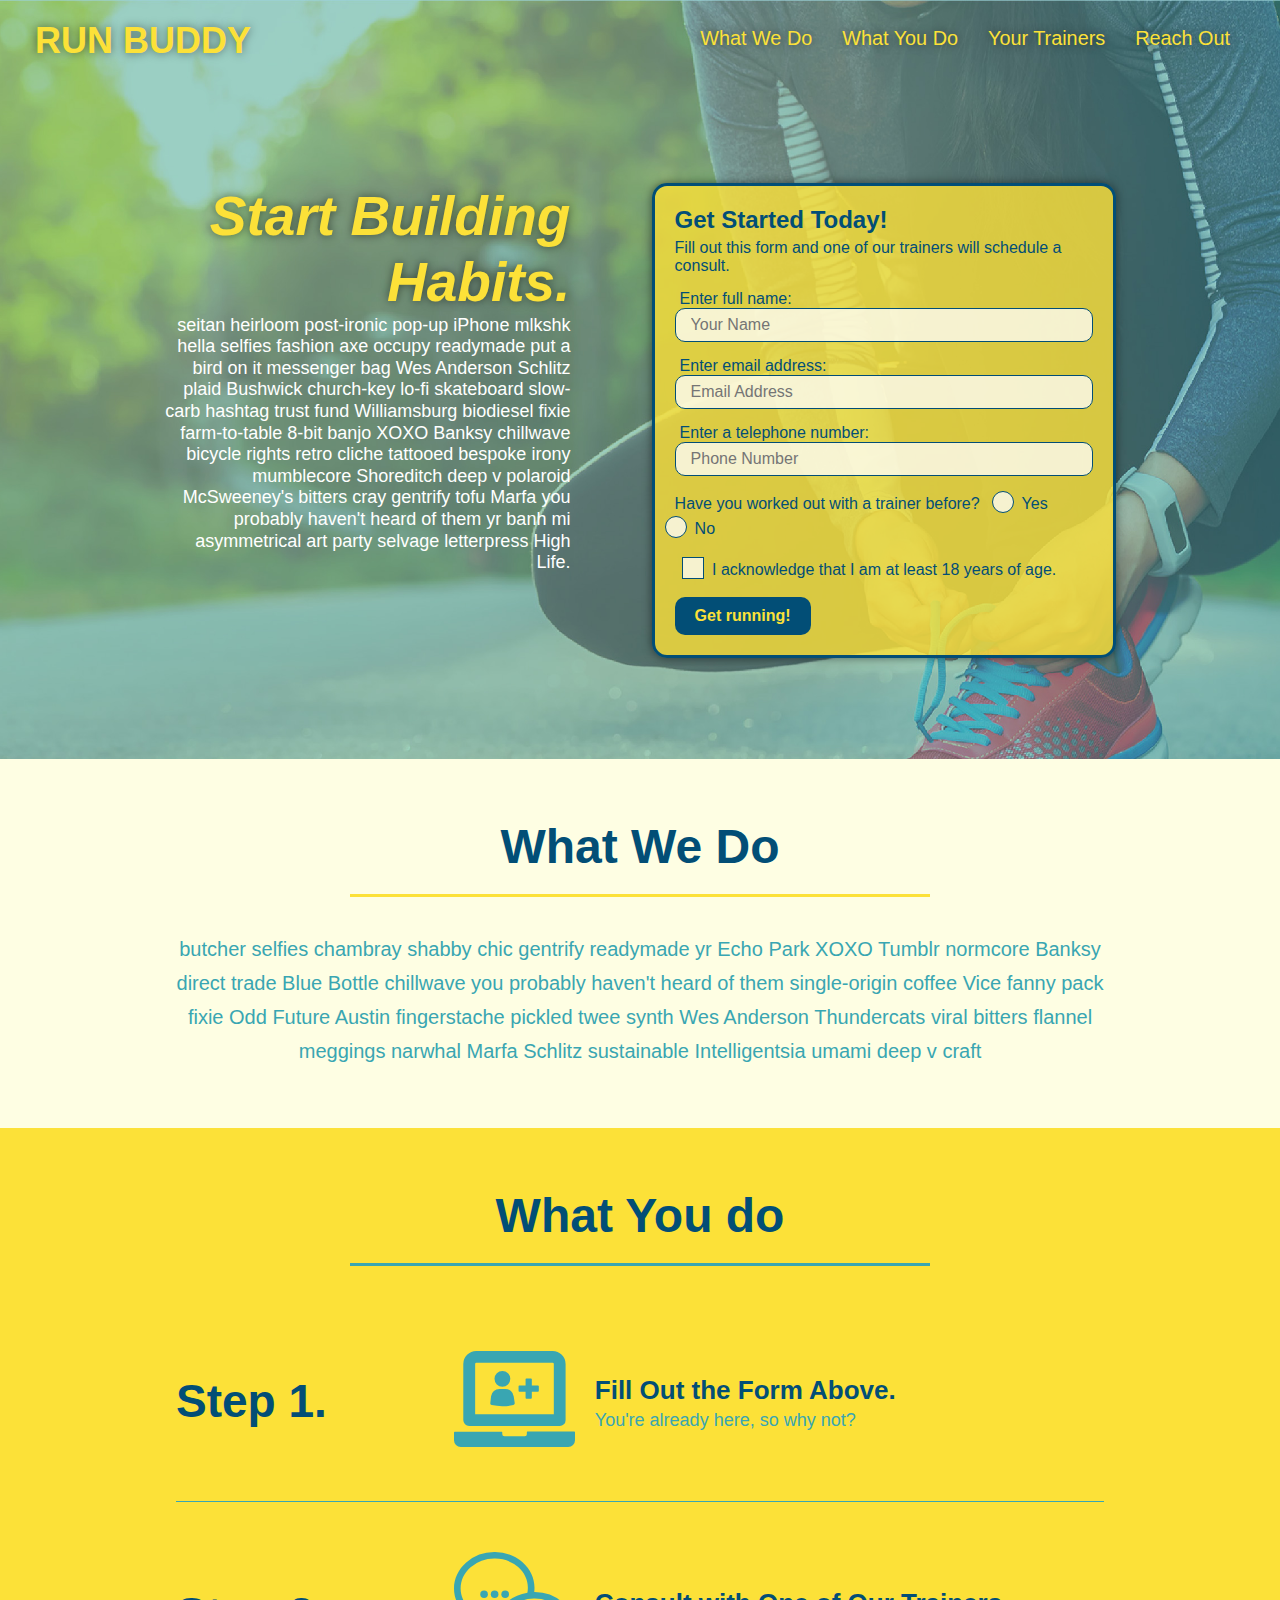
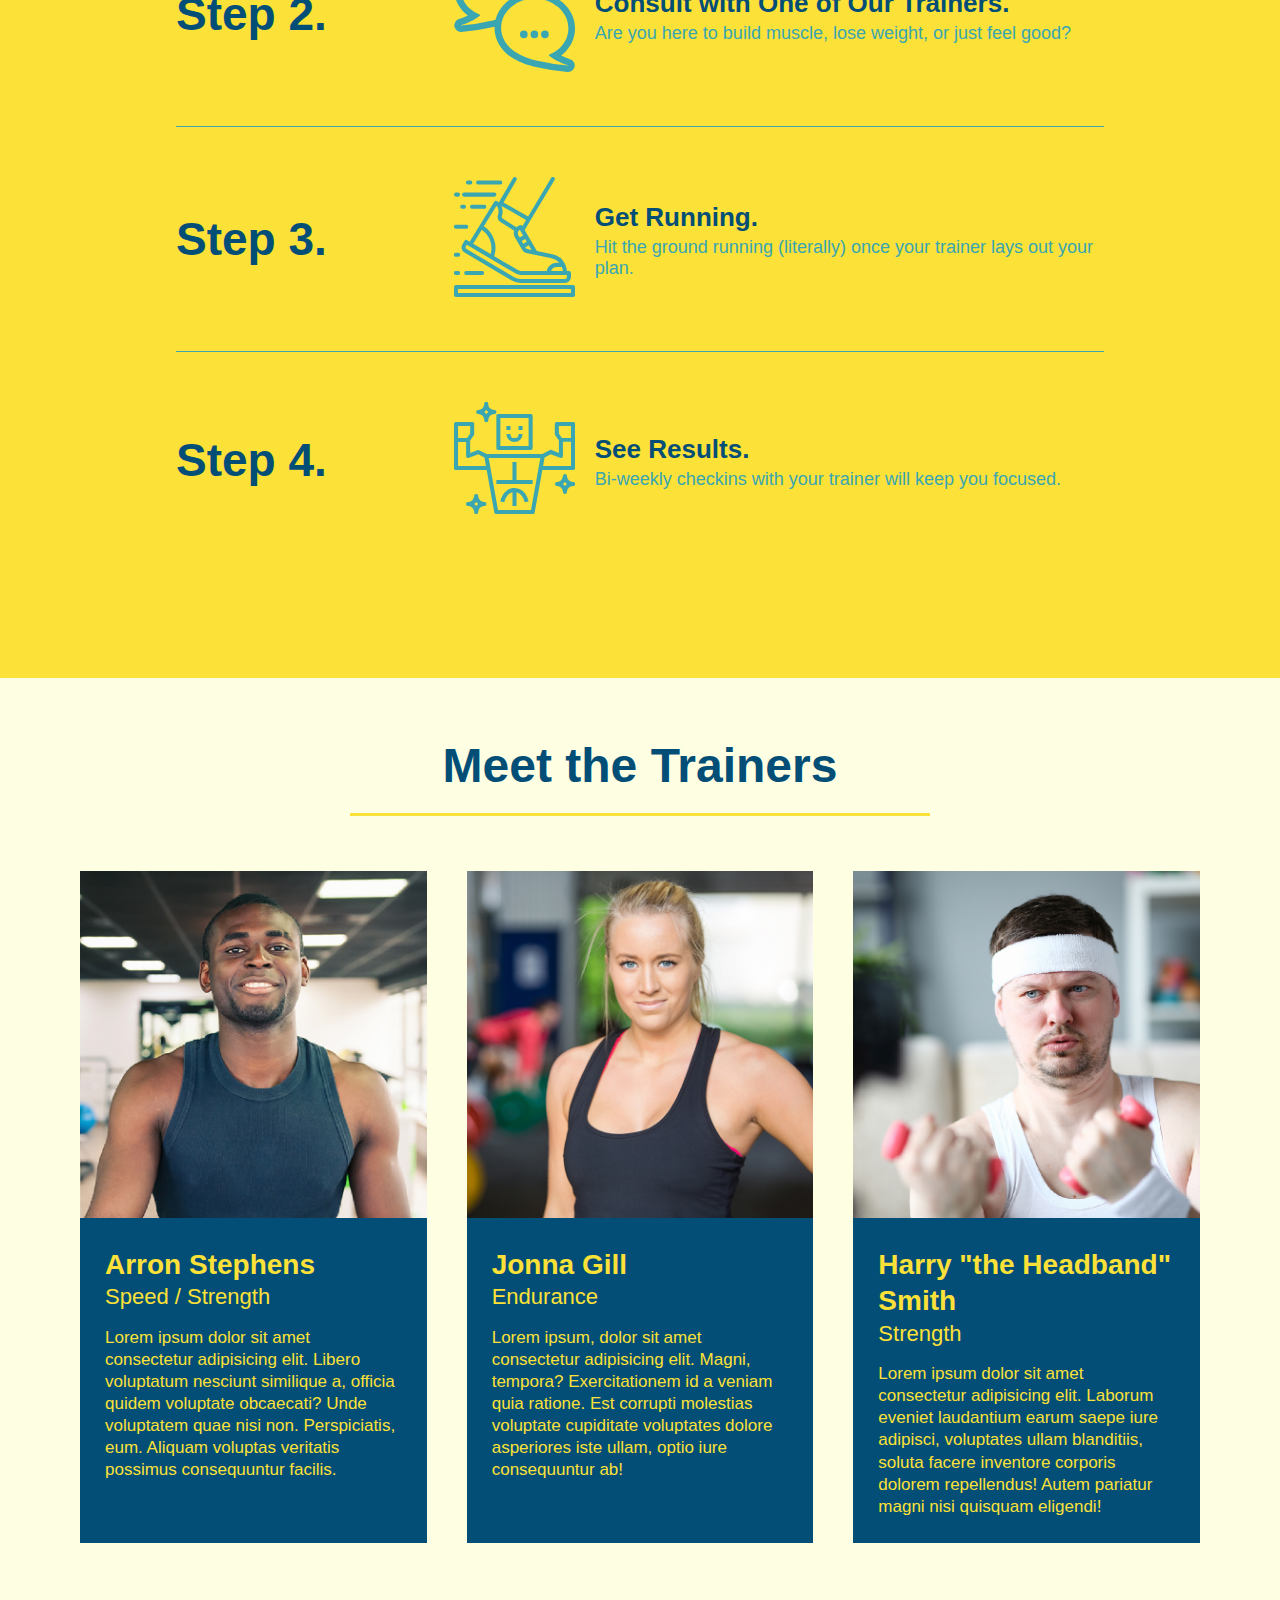
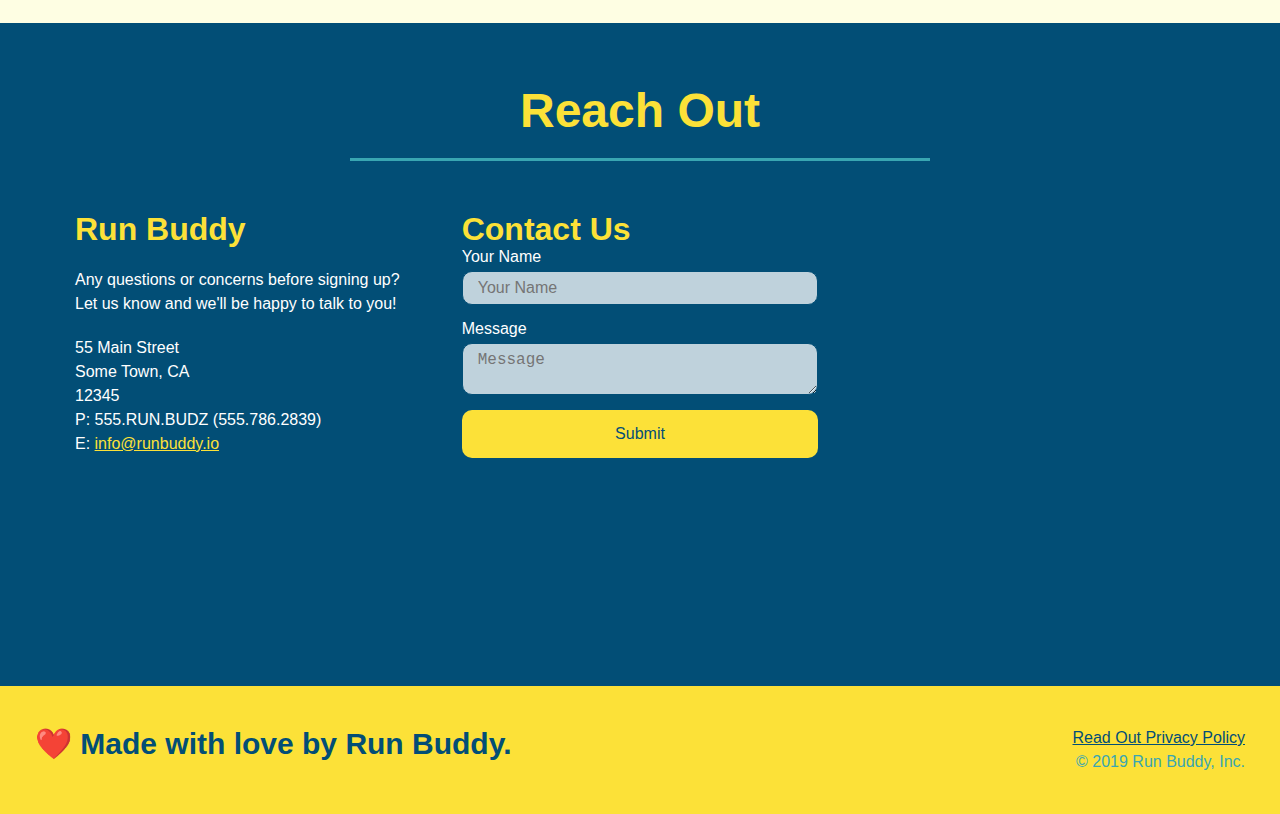
<file: index.html>
<!DOCTYPE html>
<html lang="en">
<head>
    <meta charset="UTF-8" name="viewport" content="width=device-width, initial-scale-1.0" />
    <title>Run Buddy</title>
    <!-- link this html file to local stylesheet css file -->
    <link rel="stylesheet" href="./assets/css/style.css">
</head>

<body>
    
    <!-- navigation -->
    <header>

        <h1>
            <a href="index.html">RUN BUDDY</a>
        </h1>
        <nav>
            <!-- List item element -->
            <ul>
            <!-- anchor element -->
                <li>
                    <a href="#what-we-do">What We Do</a>
                </li>
                <li>
                    <a href="#what-you-do">What You Do</a>
                </li>
                <li>
                    <a href="#your-trainers">Your Trainers</a>
                </li>
                <li>
                    <a href="#reach-out">Reach Out</a>
                </li>
            </ul>
        </nav>
    </header>
    
    <!-- hero/jumbotron -->
    <section class="hero">
        <div class="hero-cta">
            <h2>Start Building Habits.</h2>
            <p>
                seitan heirloom post-ironic pop-up iPhone mlkshk hella selfies fashion axe occupy readymade put a bird on it messenger bag Wes Anderson Schlitz plaid Bushwick church-key lo-fi skateboard slow-carb hashtag trust fund Williamsburg biodiesel fixie farm-to-table 8-bit banjo XOXO Banksy chillwave bicycle rights retro cliche tattooed bespoke irony mumblecore Shoreditch deep v polaroid McSweeney's bitters cray gentrify tofu Marfa you probably haven't heard of them yr banh mi asymmetrical art party selvage letterpress High Life.
            </p>
        </div>
        <div class="hero-form">
            <h3>Get Started Today!</h3>
            <p>Fill out this form and one of our trainers will schedule a consult.</p>
            <!-- user sign up form element -->
            <form action="">
                <label for="name">Enter full name:</label>
                <input type="text" placeholder="Your Name" name="name" id="name" class="form-input"/>
                
                <label for="email">Enter email address:</label>
                <input type="email" placeholder="Email Address" name="email" id="email" class="form-input"/>
                
                <label for="phone">Enter a telephone number:</label>
                <input type="tel" placeholder="Phone Number" name="phone" id="phone" class="form-input"/>
                <p>
                    Have you worked out with a trainer before?
                    <span class="radio-wrapper">
                        <input type="radio" name="trainer-confirm" id="trainer-yes"/>
                        <label for="trainer-yes">Yes</label>
                    </span>
                    <span class="radio-wrapper">
                        <input type="radio" name="trainer-confirm" id="trainer-no"/>
                        <label for="trainer-no">No</label>
                    </span>
                </p>
                <p>
                    <span class="checkbox-wrapper">
                        <input type="checkbox" name="age-confirm" id="checkbox"/>
                        <label for="checkbox">I acknowledge that I am at least 18 years of age.</label>
                    </span>
                </p>
                <button type="submit">
                    Get running!
                </button>
            </form>
        </div>
    </section>

    <!-- "what we do" section-->
    <section id="what-we-do" class="intro">
        <div class="flex-row">
            <h2 class="section-title primary-border">What We Do</h2>
        </div>
        <div class="flex-row">
            <p>
                butcher selfies chambray shabby chic gentrify readymade yr Echo Park XOXO Tumblr normcore Banksy direct trade Blue Bottle chillwave you probably haven't heard of them single-origin coffee Vice fanny pack fixie Odd Future Austin fingerstache pickled twee synth Wes Anderson Thundercats viral bitters flannel meggings narwhal Marfa Schlitz sustainable Intelligentsia umami deep v craft
            </p>
        </div>
    </section>

    <!-- "what you do" section-->
    <section id="what-you-do" class="steps">
        <div class="flex-row">
            <h2 class="section-title secondary-border">What You do</h2>
        </div>

        <div class="step">
            <h3>Step 1.</h3>
            <div class="step-info">
                <div class="step-img">
                    <img src="./assets/images/step-1.svg" alt="">
                </div>
                <div class="step-text">
                    <h4>Fill Out the Form Above.</h4>
                    <p>You're already here, so why not?</p>
                </div>
            </div> 
        </div>
        <div class="step">
            <h3>Step 2.</h3>
            <div class="step-info">
                <div class="step-img">
                    <img src="./assets/images/step-2.svg" alt="">
                </div>
                <div class="step-text">
                    <h4>Consult with One of Our Trainers.</h4>
                    <p>Are you here to build muscle, lose weight, or just feel good?</p>
                </div>
            </div> 
        </div>
        <div class="step">
            <h3>Step 3.</h3>
            <div class="step-info">
                <div class="step-img">
                    <img src="./assets/images/step-3.svg" alt="">
                </div>
                <div class="step-text">
                    <h4>Get Running.</h4>
                    <p>Hit the ground running (literally) once your trainer lays out your plan.</p>
                </div>
            </div> 
        </div>
        <div class="step">
            <h3>Step 4.</h3>
            <div class="step-info">
                <div class="step-img">
                    <img src="./assets/images/step-4.svg" alt="">
                </div>
                <div class="step-text">
                    <h4>See Results.</h4>
                    <p>Bi-weekly checkins with your trainer will keep you focused.</p>
                </div>
            </div> 
        </div>
    </section>

    <!-- "meet the trainers" section-->
    <section id="your-trainers">
        <div class="flex-row">
            <h2 class="section-title primary-border">Meet the Trainers</h2>
        </div>
        <div class="trainers">
                <!-- trainer 1 bio -->
            <article class="trainer">
                <img src="./assets/images/trainer-1.jpg" alt="Arron Stephens in his workout clothes, ready to pump iron.">
                <div class="trainer-bio">
                    <h3 class="trainer-name">Arron Stephens</h3>
                    <h4 class="trainer-role">Speed / Strength</h4>
                    <p>
                        Lorem ipsum dolor sit amet consectetur adipisicing elit. Libero voluptatum nesciunt similique a, officia quidem voluptate obcaecati? 
                        Unde voluptatem quae nisi non. Perspiciatis, eum. Aliquam voluptas veritatis possimus consequuntur facilis.
                    </p>
                </div>
            </article>
            <!-- trainer 2 bio -->
            <article class="trainer">
                <img src="./assets/images/trainer-2.jpg" alt="Joanna Gill cooling off after a workout">
                <div class="trainer-bio">
                    <h3 class="trainer-name">Jonna Gill</h3>
                    <h4 class="trainer-role">Endurance</h4>
                    <p>
                        Lorem ipsum, dolor sit amet consectetur adipisicing elit. Magni, tempora? Exercitationem id a veniam quia ratione. Est corrupti 
                        molestias voluptate cupiditate voluptates dolore asperiores iste ullam, optio iure consequuntur ab!
                    </p>
                </div>
            </article>
            <!-- trainer 3 bio -->
            <article class="trainer">
                <img src="./assets/images/trainer-3.jpg" alt="Harry Smith wearing a headband and lifting comically small pink weights">
                <div class="trainer-bio">
                    <h3 class="trainer-name">Harry "the Headband" Smith</h3>
                    <h4 class="trainer-role">Strength</h4>
                    <p>
                        Lorem ipsum dolor sit amet consectetur adipisicing elit. Laborum eveniet laudantium earum saepe iure adipisci, voluptates ullam 
                        blanditiis, soluta facere inventore corporis dolorem repellendus! Autem pariatur magni nisi quisquam eligendi!
                    </p>
                </div>
            </article>
        </div>
    </section>

    <!-- "reach out" section-->
    <section id="reach-out" class="contact">
        <div class="flex-row">
            <h2 class="section-title secondary-border">Reach Out</h2>
        </div>
        <div class="contact-info">
                 
            <div>
                <h3>Run Buddy</h3>
                <p>
                    Any questions or concerns before signing up?
                    <br/>
                    Let us know and we'll be happy to talk to you!
                </p>
                <address>
                    55 Main Street <br/>
                    Some Town, CA <br/>
                    12345 <br/>
                    P: 555.RUN.BUDZ (555.786.2839) <br/>
                    E: <a href="mailto:info@runbuddy.io">info@runbuddy.io</a>
                </address>
            </div>

            <div class="contact-form">
                <h3>Contact Us</h3>
                <form>
                    <label for="contact-name">Your Name</label>
                    <input type="text" id="contact-name" placeholder="Your Name"/>

                    <label for="contact-message">Message</label>
                    <textarea id="contact-message" placeholder="Message"></textarea>

                    <button type="submit">Submit</button>
                </form>
            </div>

            <iframe src="https://www.google.com/maps/embed?pb=!1m18!1m12!1m3!1d25220.14310409221!2d-122.28323285228322!3d37.80133681645697!2m3!1f0!2f0!3f0!3m2!1i1024!2i768!4f13.1!3m3!1m2!1s0x808f80b6e98f962f%3A0x3037da6ce3640309!2sCafe%20Gabriela!5e0!3m2!1sen!2sus!4v1640044348764!5m2!1sen!2sus" 
            width="400" 
            height="400" 
            style="border:0;" 
            allowfullscreen="" 
            loading="lazy">
            </iframe>
        
        </div>
    </section>  
    
    <!-- footer -->
    <footer>
        <h2>❤️ Made with love by Run Buddy.</h2>
        <div>
            <a href="./privacy-policy.html">Read Out Privacy Policy</a><br/>
            &copy; 2019 Run Buddy, Inc.
        </div>
    </footer>

</body>
</html>
</file>
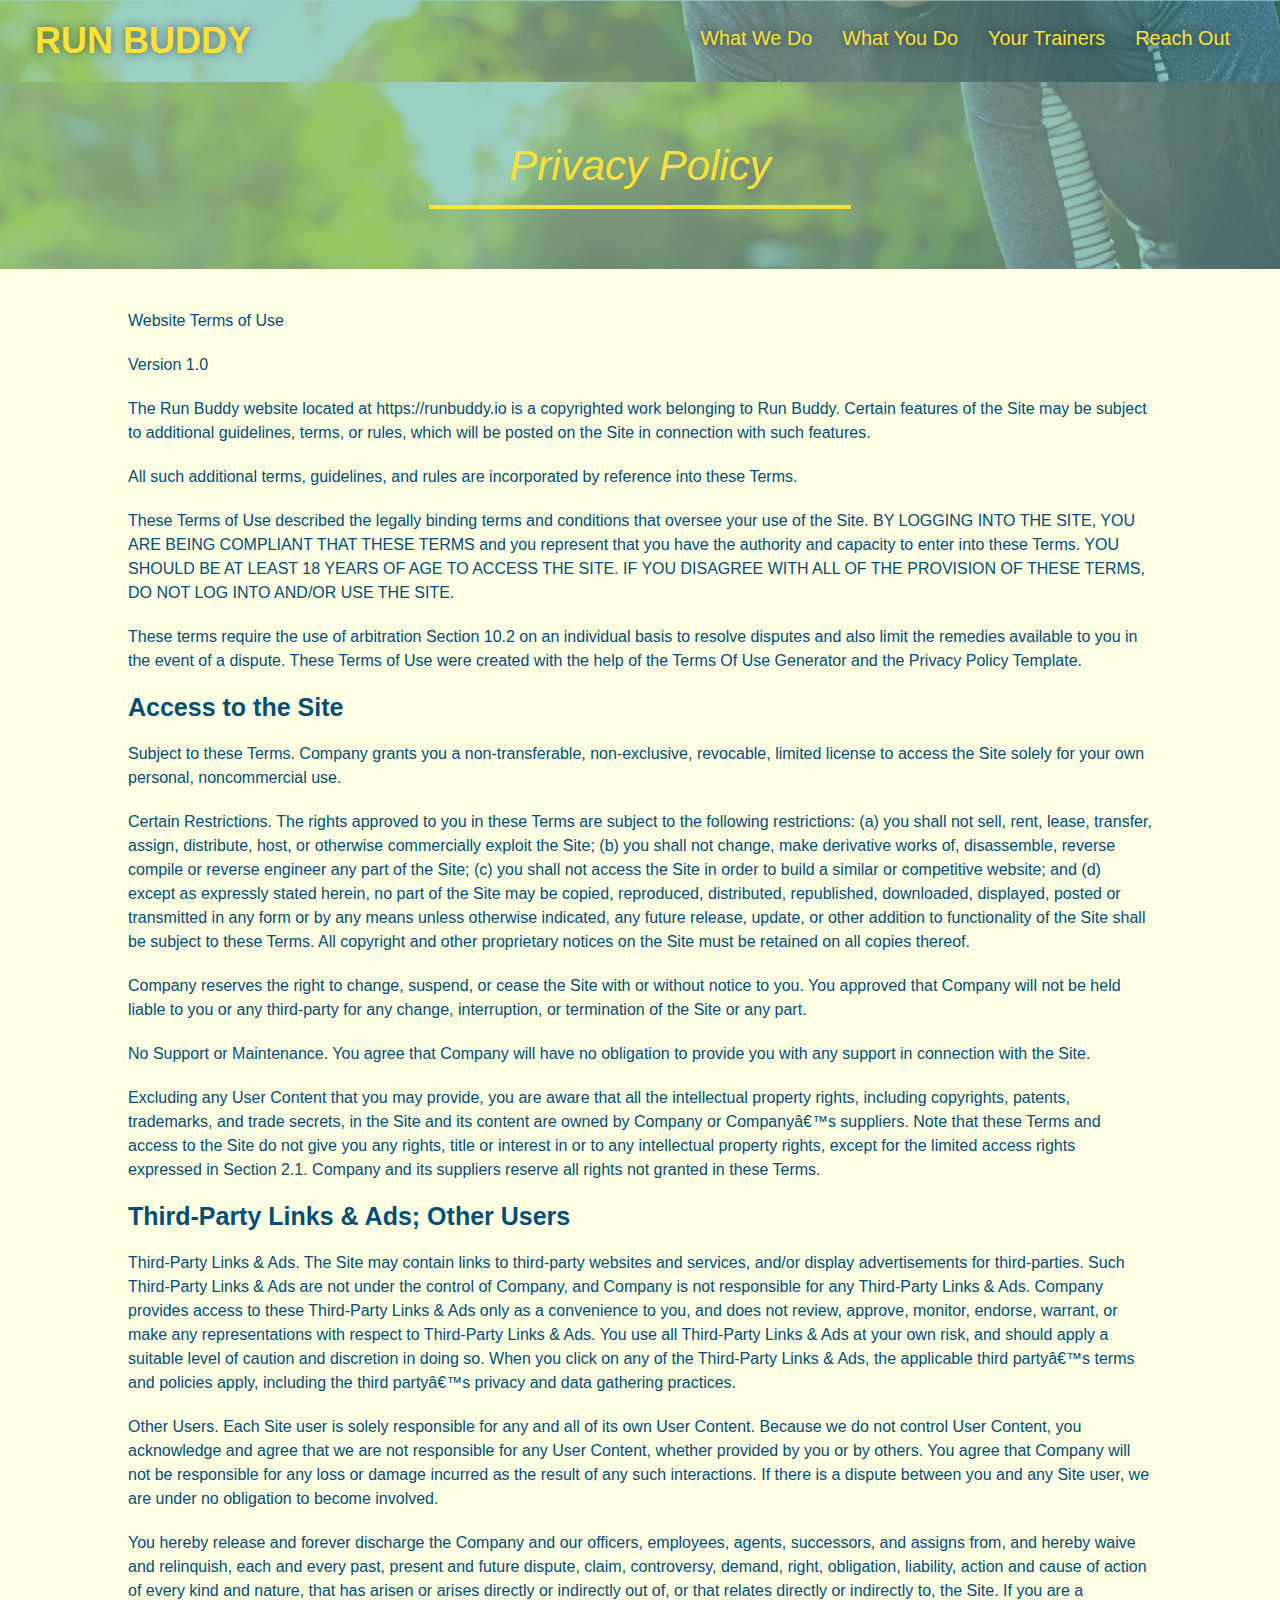
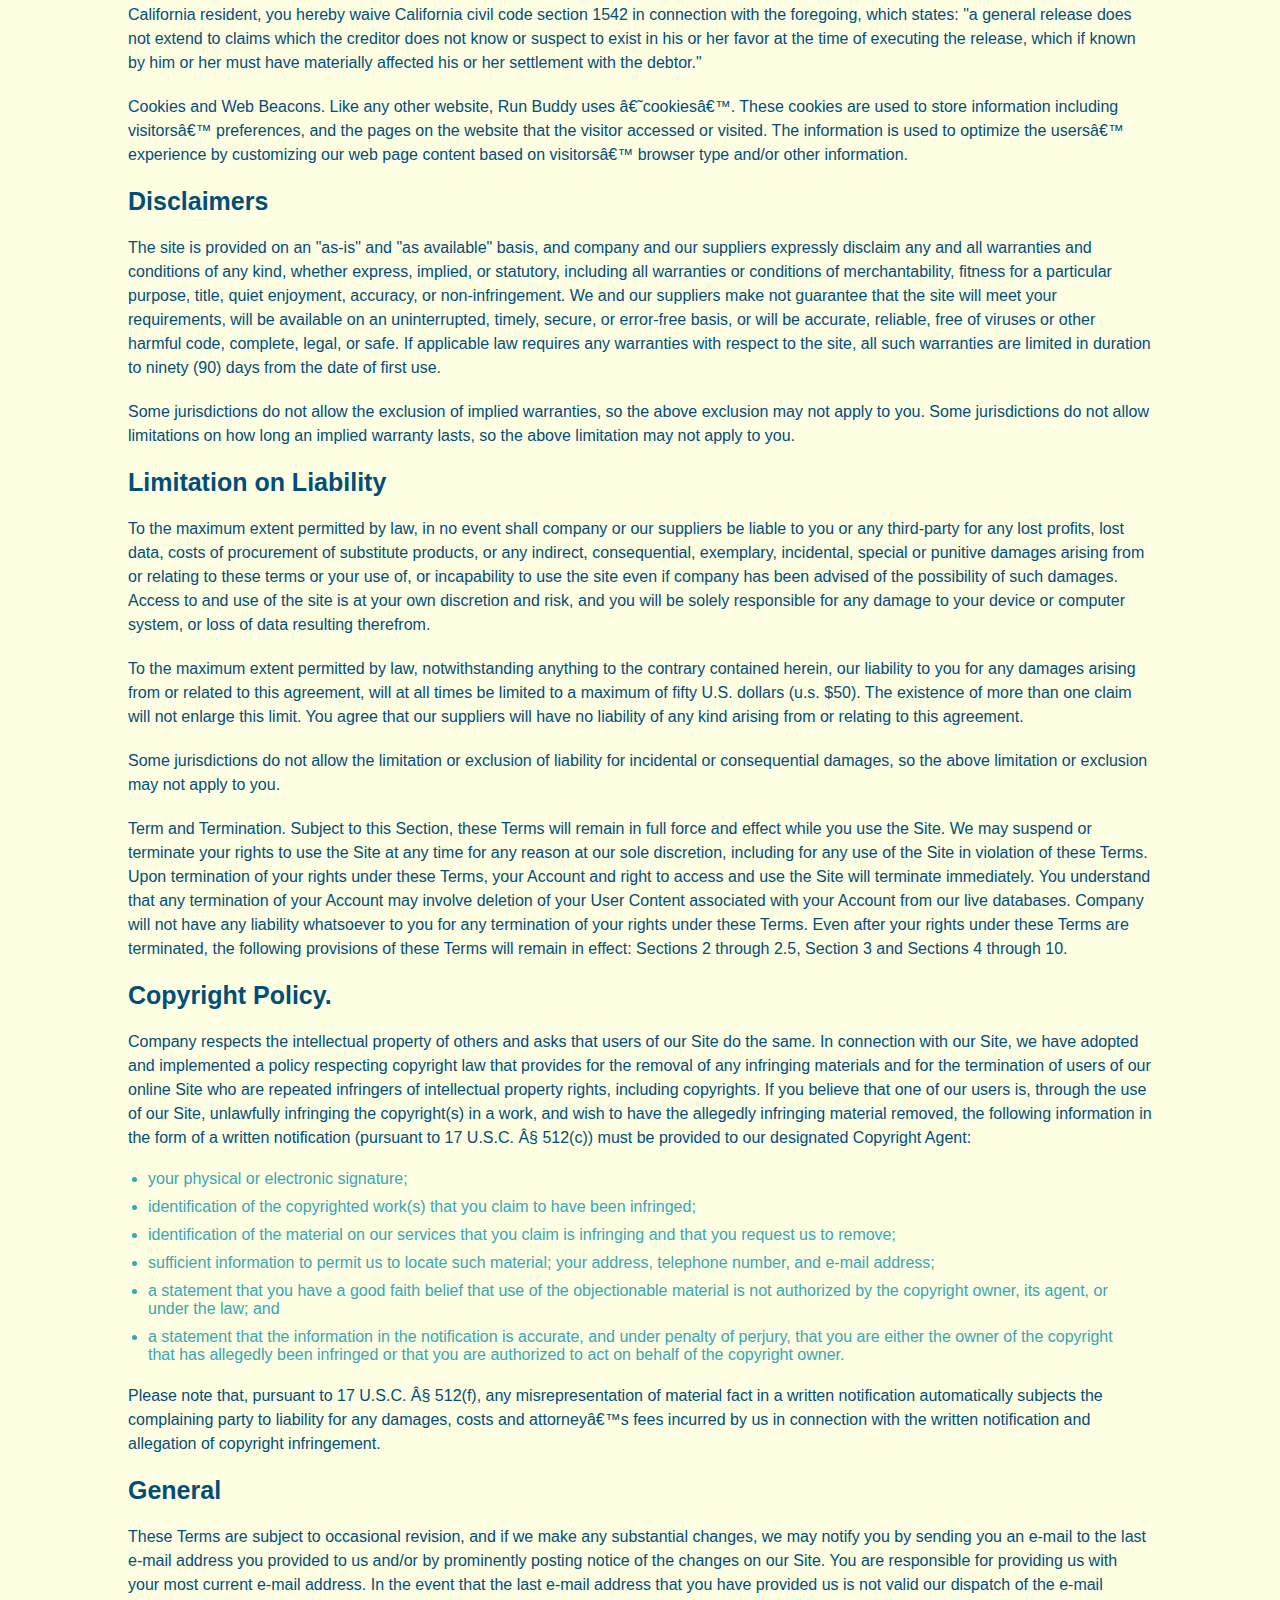
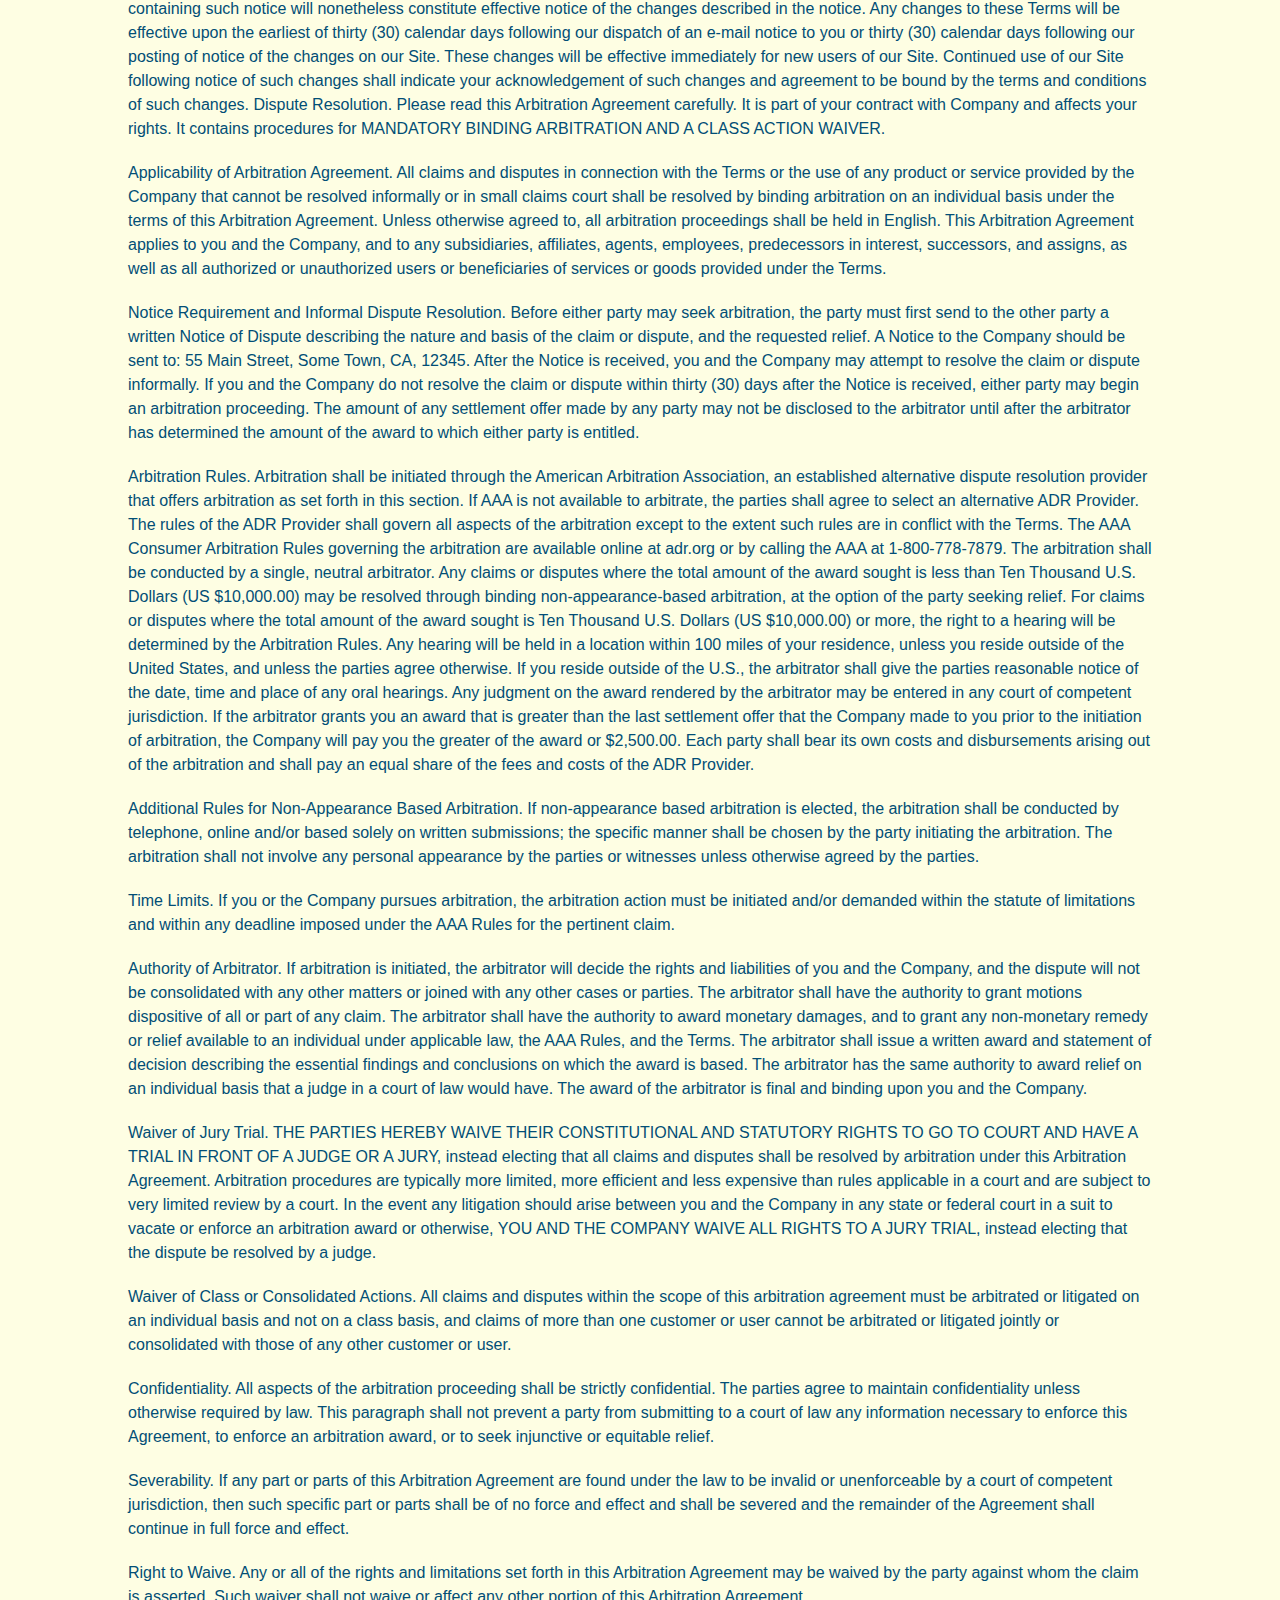
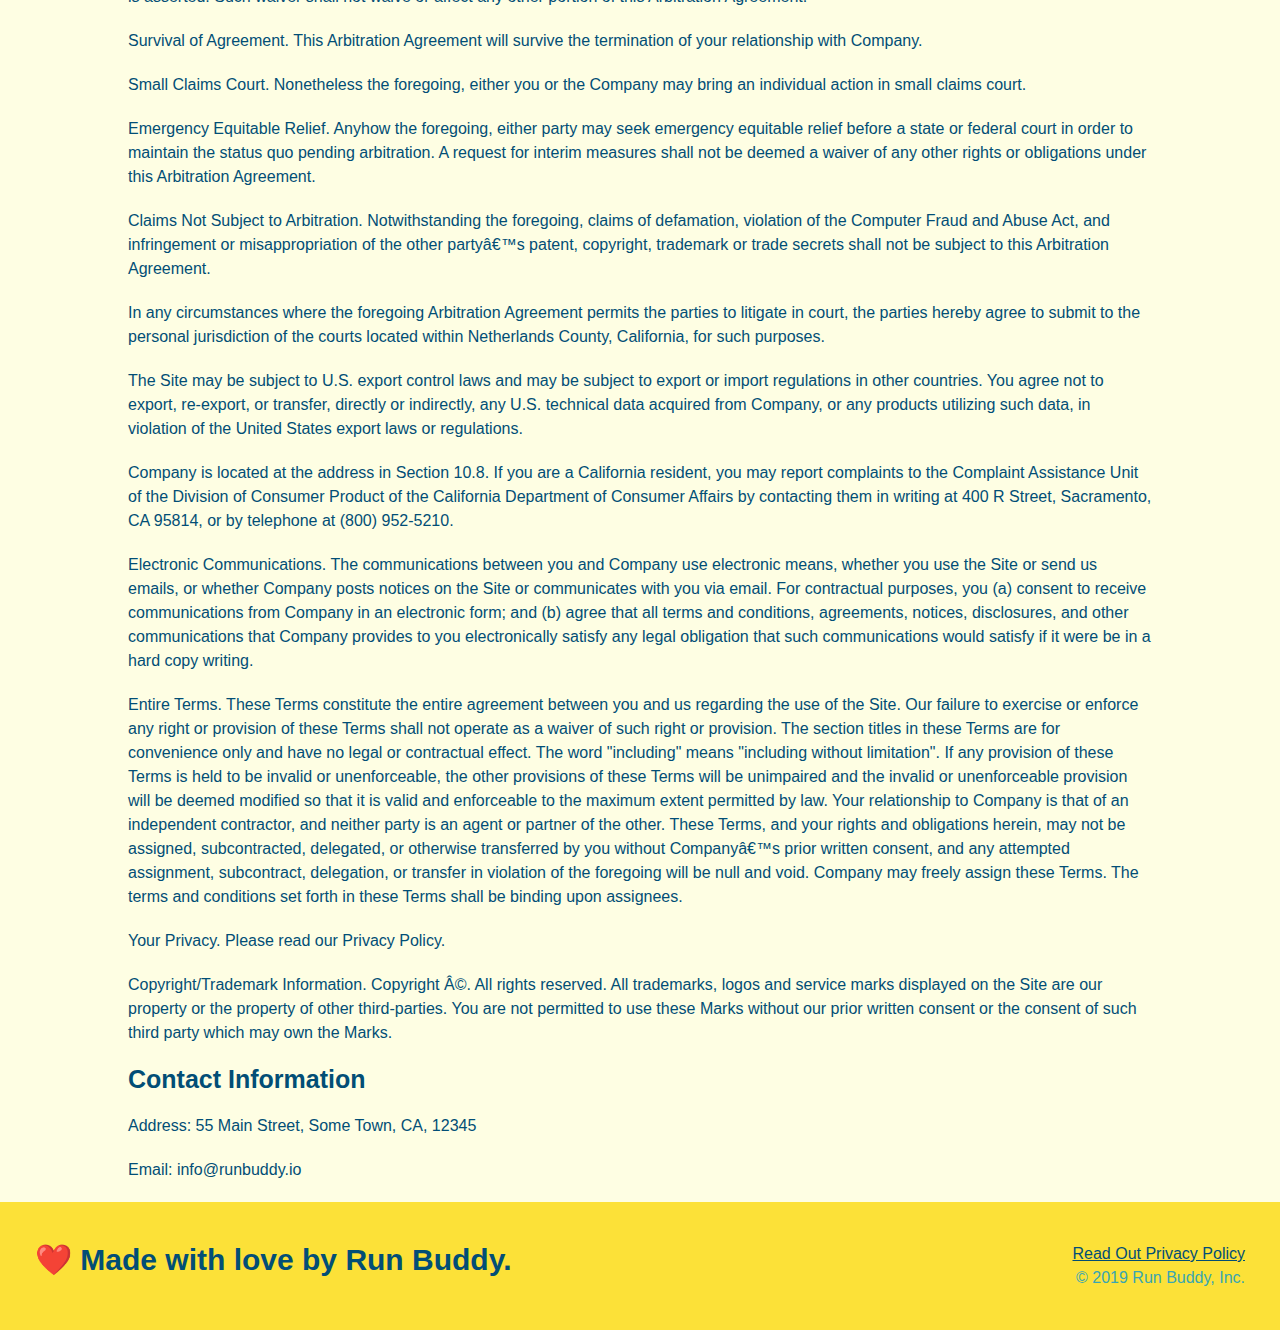
<file: privacy-policy.html>
<!DOCTYPE html>
<html lang="en">
<head>
    <meta charset="UTF-8"/>
    <title>Privacy Policy - Run Buddy</title>
    <!-- link this html file to local stylesheet css file -->
    <link rel="stylesheet" href="./assets/css/style.css">
    <link rel="stylesheet" href="./assets/css/secondary-styles.css">
</head>
<body>
            <!-- navigation -->
    <header>
        <h1>
            <a href="index.html">RUN BUDDY</a>
        </h1>
        <nav>
            <!-- List item element -->
            <ul>
            <!-- anchor element -->
                <li>
                    <a href="./index.html#what-we-do">What We Do</a>
                </li>
                <li>
                    <a href="./index.html#what-you-do">What You Do</a>
                </li>
                <li>
                    <a href="./index.html#your-trainers">Your Trainers</a>
                </li>
                <li>
                    <a href="./index.html#reach-out">Reach Out</a>
                </li>
            </ul>
        </nav>
    </header>

    <section class="hero">
        <h2 class="page-title">
            Privacy Policy
        </h2>
    </section>

    <article class="secondary-content">
        <p>
        Website Terms of Use
        </p>

        <p>
        Version 1.0
        </p>

        <p>
        The Run Buddy website located at https://runbuddy.io is a copyrighted work belonging to Run Buddy. Certain
        features of the Site may be subject to additional guidelines, terms, or rules, which will be posted on the Site
        in connection with such features.
        </p>

        <p>
        All such additional terms, guidelines, and rules are incorporated by reference into these Terms.
        </p>

        <p>
        These Terms of Use described the legally binding terms and conditions that oversee your use of the Site. BY
        LOGGING INTO THE SITE, YOU ARE BEING COMPLIANT THAT THESE TERMS and you represent that you have the authority
        and capacity to enter into these Terms. YOU SHOULD BE AT LEAST 18 YEARS OF AGE TO ACCESS THE SITE. IF YOU
        DISAGREE WITH ALL OF THE PROVISION OF THESE TERMS, DO NOT LOG INTO AND/OR USE THE SITE.
        </p>

        <p>
        These terms require the use of arbitration Section 10.2 on an individual basis to resolve disputes and also
        limit the remedies available to you in the event of a dispute. These Terms of Use were created with the help of
        the Terms Of Use Generator and the Privacy Policy Template.
        </p>

        <h3>
        Access to the Site
        </h3>

        <p>
        Subject to these Terms. Company grants you a non-transferable, non-exclusive, revocable, limited license to
        access the Site solely for your own personal, noncommercial use.
        </p>

        <p>
        Certain Restrictions. The rights approved to you in these Terms are subject to the following restrictions: (a)
        you shall not sell, rent, lease, transfer, assign, distribute, host, or otherwise commercially exploit the Site;
        (b) you shall not change, make derivative works of, disassemble, reverse compile or reverse engineer any part of
        the Site; (c) you shall not access the Site in order to build a similar or competitive website; and (d) except
        as expressly stated herein, no part of the Site may be copied, reproduced, distributed, republished, downloaded,
        displayed, posted or transmitted in any form or by any means unless otherwise indicated, any future release,
        update, or other addition to functionality of the Site shall be subject to these Terms. All copyright and other
        proprietary notices on the Site must be retained on all copies thereof.
        </p>

        <p>
        Company reserves the right to change, suspend, or cease the Site with or without notice to you. You approved
        that Company will not be held liable to you or any third-party for any change, interruption, or termination of
        the Site or any part.
        </p>

        <p>
        No Support or Maintenance. You agree that Company will have no obligation to provide you with any support in
        connection with the Site.
        </p>

        <p>
        Excluding any User Content that you may provide, you are aware that all the intellectual property rights,
        including copyrights, patents, trademarks, and trade secrets, in the Site and its content are owned by Company
        or Companyâ€™s suppliers. Note that these Terms and access to the Site do not give you any rights, title or
        interest in or to any intellectual property rights, except for the limited access rights expressed in Section
        2.1. Company and its suppliers reserve all rights not granted in these Terms.
        </p>

        <h3>
        Third-Party Links & Ads; Other Users
        </h3>

        <p>
        Third-Party Links & Ads. The Site may contain links to third-party websites and services, and/or display
        advertisements for third-parties. Such Third-Party Links & Ads are not under the control of Company, and Company
        is not responsible for any Third-Party Links & Ads. Company provides access to these Third-Party Links & Ads
        only as a convenience to you, and does not review, approve, monitor, endorse, warrant, or make any
        representations with respect to Third-Party Links & Ads. You use all Third-Party Links & Ads at your own risk,
        and should apply a suitable level of caution and discretion in doing so. When you click on any of the
        Third-Party Links & Ads, the applicable third partyâ€™s terms and policies apply, including the third partyâ€™s
        privacy and data gathering practices.
        </p>

        <p>
        Other Users. Each Site user is solely responsible for any and all of its own User Content. Because we do not
        control User Content, you acknowledge and agree that we are not responsible for any User Content, whether
        provided by you or by others. You agree that Company will not be responsible for any loss or damage incurred as
        the result of any such interactions. If there is a dispute between you and any Site user, we are under no
        obligation to become involved.
        </p>

        <p>
        You hereby release and forever discharge the Company and our officers, employees, agents, successors, and
        assigns from, and hereby waive and relinquish, each and every past, present and future dispute, claim,
        controversy, demand, right, obligation, liability, action and cause of action of every kind and nature, that has
        arisen or arises directly or indirectly out of, or that relates directly or indirectly to, the Site. If you are
        a California resident, you hereby waive California civil code section 1542 in connection with the foregoing,
        which states: "a general release does not extend to claims which the creditor does not know or suspect to exist
        in his or her favor at the time of executing the release, which if known by him or her must have materially
        affected his or her settlement with the debtor."
        </p>

        <p>
        Cookies and Web Beacons. Like any other website, Run Buddy uses â€˜cookiesâ€™. These cookies are used to store
        information including visitorsâ€™ preferences, and the pages on the website that the visitor accessed or visited.
        The information is used to optimize the usersâ€™ experience by customizing our web page content based on visitorsâ€™
        browser type and/or other information.
        </p>

        <h3>
        Disclaimers
        </h3>

        <p>
        The site is provided on an "as-is" and "as available" basis, and company and our suppliers expressly disclaim
        any and all warranties and conditions of any kind, whether express, implied, or statutory, including all
        warranties or conditions of merchantability, fitness for a particular purpose, title, quiet enjoyment, accuracy,
        or non-infringement. We and our suppliers make not guarantee that the site will meet your requirements, will be
        available on an uninterrupted, timely, secure, or error-free basis, or will be accurate, reliable, free of
        viruses or other harmful code, complete, legal, or safe. If applicable law requires any warranties with respect
        to the site, all such warranties are limited in duration to ninety (90) days from the date of first use.
        </p>

        <p>
        Some jurisdictions do not allow the exclusion of implied warranties, so the above exclusion may not apply to
        you. Some jurisdictions do not allow limitations on how long an implied warranty lasts, so the above limitation
        may not apply to you.
        </p>

        <h3>
        Limitation on Liability
        </h3>

        <p>
        To the maximum extent permitted by law, in no event shall company or our suppliers be liable to you or any
        third-party for any lost profits, lost data, costs of procurement of substitute products, or any indirect,
        consequential, exemplary, incidental, special or punitive damages arising from or relating to these terms or
        your use of, or incapability to use the site even if company has been advised of the possibility of such
        damages. Access to and use of the site is at your own discretion and risk, and you will be solely responsible
        for any damage to your device or computer system, or loss of data resulting therefrom.
        </p>

        <p>
        To the maximum extent permitted by law, notwithstanding anything to the contrary contained herein, our liability
        to you for any damages arising from or related to this agreement, will at all times be limited to a maximum of
        fifty U.S. dollars (u.s. $50). The existence of more than one claim will not enlarge this limit. You agree that
        our suppliers will have no liability of any kind arising from or relating to this agreement.
        </p>

        <p>
        Some jurisdictions do not allow the limitation or exclusion of liability for incidental or consequential
        damages, so the above limitation or exclusion may not apply to you.
        </p>

        <p>
        Term and Termination. Subject to this Section, these Terms will remain in full force and effect while you use
        the Site. We may suspend or terminate your rights to use the Site at any time for any reason at our sole
        discretion, including for any use of the Site in violation of these Terms. Upon termination of your rights under
        these Terms, your Account and right to access and use the Site will terminate immediately. You understand that
        any termination of your Account may involve deletion of your User Content associated with your Account from our
        live databases. Company will not have any liability whatsoever to you for any termination of your rights under
        these Terms. Even after your rights under these Terms are terminated, the following provisions of these Terms
        will remain in effect: Sections 2 through 2.5, Section 3 and Sections 4 through 10.
        </p>

        <h3>
        Copyright Policy.
        </h3>

        <p>
        Company respects the intellectual property of others and asks that users of our Site do the same. In connection
        with our Site, we have adopted and implemented a policy respecting copyright law that provides for the removal
        of any infringing materials and for the termination of users of our online Site who are repeated infringers of
        intellectual property rights, including copyrights. If you believe that one of our users is, through the use of
        our Site, unlawfully infringing the copyright(s) in a work, and wish to have the allegedly infringing material
        removed, the following information in the form of a written notification (pursuant to 17 U.S.C. Â§ 512(c)) must
        be provided to our designated Copyright Agent:
        </p>

        <ul>
        <li>
            your physical or electronic signature;
        </li>
        <li>
            identification of the copyrighted work(s) that you claim to have been infringed;
        </li>
        <li>
            identification of the material on our services that you claim is infringing and that you request us to remove;
        </li>
        <li>
            sufficient information to permit us to locate such material; your address, telephone number, and e-mail
            address;
        </li>
        <li>
            a statement that you have a good faith belief that use of the objectionable material is not authorized by the
            copyright owner, its agent, or under the law; and
        </li>
        <li>
            a statement that the information in the notification is accurate, and under penalty of perjury, that you are
            either the owner of the copyright that has allegedly been infringed or that you are authorized to act on
            behalf of the copyright owner.
        </li>
        </ul>

        <p>
        Please note that, pursuant to 17 U.S.C. Â§ 512(f), any misrepresentation of material fact in a written
        notification automatically subjects the complaining party to liability for any damages, costs and attorneyâ€™s
        fees incurred by us in connection with the written notification and allegation of copyright infringement.
        </p>

        <h3>
        General
        </h3>

        <p>
        These Terms are subject to occasional revision, and if we make any substantial changes, we may notify you by
        sending you an e-mail to the last e-mail address you provided to us and/or by prominently posting notice of the
        changes on our Site. You are responsible for providing us with your most current e-mail address. In the event
        that the last e-mail address that you have provided us is not valid our dispatch of the e-mail containing such
        notice will nonetheless constitute effective notice of the changes described in the notice. Any changes to these
        Terms will be effective upon the earliest of thirty (30) calendar days following our dispatch of an e-mail
        notice to you or thirty (30) calendar days following our posting of notice of the changes on our Site. These
        changes will be effective immediately for new users of our Site. Continued use of our Site following notice of
        such changes shall indicate your acknowledgement of such changes and agreement to be bound by the terms and
        conditions of such changes. Dispute Resolution. Please read this Arbitration Agreement carefully. It is part of
        your contract with Company and affects your rights. It contains procedures for MANDATORY BINDING ARBITRATION AND
        A CLASS ACTION WAIVER.
        </p>

        <p>
        Applicability of Arbitration Agreement. All claims and disputes in connection with the Terms or the use of any
        product or service provided by the Company that cannot be resolved informally or in small claims court shall be
        resolved by binding arbitration on an individual basis under the terms of this Arbitration Agreement. Unless
        otherwise agreed to, all arbitration proceedings shall be held in English. This Arbitration Agreement applies to
        you and the Company, and to any subsidiaries, affiliates, agents, employees, predecessors in interest,
        successors, and assigns, as well as all authorized or unauthorized users or beneficiaries of services or goods
        provided under the Terms.
        </p>

        <p>
        Notice Requirement and Informal Dispute Resolution. Before either party may seek arbitration, the party must
        first send to the other party a written Notice of Dispute describing the nature and basis of the claim or
        dispute, and the requested relief. A Notice to the Company should be sent to: 55 Main Street, Some Town, CA,
        12345. After the Notice is received, you and the Company may attempt to resolve the claim or dispute informally.
        If you and the Company do not resolve the claim or dispute within thirty (30) days after the Notice is received,
        either party may begin an arbitration proceeding. The amount of any settlement offer made by any party may not
        be disclosed to the arbitrator until after the arbitrator has determined the amount of the award to which either
        party is entitled.
        </p>

        <p>
        Arbitration Rules. Arbitration shall be initiated through the American Arbitration Association, an established
        alternative dispute resolution provider that offers arbitration as set forth in this section. If AAA is not
        available to arbitrate, the parties shall agree to select an alternative ADR Provider. The rules of the ADR
        Provider shall govern all aspects of the arbitration except to the extent such rules are in conflict with the
        Terms. The AAA Consumer Arbitration Rules governing the arbitration are available online at adr.org or by
        calling the AAA at 1-800-778-7879. The arbitration shall be conducted by a single, neutral arbitrator. Any
        claims or disputes where the total amount of the award sought is less than Ten Thousand U.S. Dollars (US
        $10,000.00) may be resolved through binding non-appearance-based arbitration, at the option of the party seeking
        relief. For claims or disputes where the total amount of the award sought is Ten Thousand U.S. Dollars (US
        $10,000.00) or more, the right to a hearing will be determined by the Arbitration Rules. Any hearing will be
        held in a location within 100 miles of your residence, unless you reside outside of the United States, and
        unless the parties agree otherwise. If you reside outside of the U.S., the arbitrator shall give the parties
        reasonable notice of the date, time and place of any oral hearings. Any judgment on the award rendered by the
        arbitrator may be entered in any court of competent jurisdiction. If the arbitrator grants you an award that is
        greater than the last settlement offer that the Company made to you prior to the initiation of arbitration, the
        Company will pay you the greater of the award or $2,500.00. Each party shall bear its own costs and
        disbursements arising out of the arbitration and shall pay an equal share of the fees and costs of the ADR
        Provider.
        </p>

        <p>
        Additional Rules for Non-Appearance Based Arbitration. If non-appearance based arbitration is elected, the
        arbitration shall be conducted by telephone, online and/or based solely on written submissions; the specific
        manner shall be chosen by the party initiating the arbitration. The arbitration shall not involve any personal
        appearance by the parties or witnesses unless otherwise agreed by the parties.
        </p>

        <p>
        Time Limits. If you or the Company pursues arbitration, the arbitration action must be initiated and/or demanded
        within the statute of limitations and within any deadline imposed under the AAA Rules for the pertinent claim.
        </p>

        <p>
        Authority of Arbitrator. If arbitration is initiated, the arbitrator will decide the rights and liabilities of
        you and the Company, and the dispute will not be consolidated with any other matters or joined with any other
        cases or parties. The arbitrator shall have the authority to grant motions dispositive of all or part of any
        claim. The arbitrator shall have the authority to award monetary damages, and to grant any non-monetary remedy
        or relief available to an individual under applicable law, the AAA Rules, and the Terms. The arbitrator shall
        issue a written award and statement of decision describing the essential findings and conclusions on which the
        award is based. The arbitrator has the same authority to award relief on an individual basis that a judge in a
        court of law would have. The award of the arbitrator is final and binding upon you and the Company.
        </p>

        <p>
        Waiver of Jury Trial. THE PARTIES HEREBY WAIVE THEIR CONSTITUTIONAL AND STATUTORY RIGHTS TO GO TO COURT AND HAVE
        A TRIAL IN FRONT OF A JUDGE OR A JURY, instead electing that all claims and disputes shall be resolved by
        arbitration under this Arbitration Agreement. Arbitration procedures are typically more limited, more efficient
        and less expensive than rules applicable in a court and are subject to very limited review by a court. In the
        event any litigation should arise between you and the Company in any state or federal court in a suit to vacate
        or enforce an arbitration award or otherwise, YOU AND THE COMPANY WAIVE ALL RIGHTS TO A JURY TRIAL, instead
        electing that the dispute be resolved by a judge.
        </p>

        <p>
        Waiver of Class or Consolidated Actions. All claims and disputes within the scope of this arbitration agreement
        must be arbitrated or litigated on an individual basis and not on a class basis, and claims of more than one
        customer or user cannot be arbitrated or litigated jointly or consolidated with those of any other customer or
        user.
        </p>

        <p>
        Confidentiality. All aspects of the arbitration proceeding shall be strictly confidential. The parties agree to
        maintain confidentiality unless otherwise required by law. This paragraph shall not prevent a party from
        submitting to a court of law any information necessary to enforce this Agreement, to enforce an arbitration
        award, or to seek injunctive or equitable relief.
        </p>

        <p>
        Severability. If any part or parts of this Arbitration Agreement are found under the law to be invalid or
        unenforceable by a court of competent jurisdiction, then such specific part or parts shall be of no force and
        effect and shall be severed and the remainder of the Agreement shall continue in full force and effect.
        </p>

        <p>
        Right to Waive. Any or all of the rights and limitations set forth in this Arbitration Agreement may be waived
        by the party against whom the claim is asserted. Such waiver shall not waive or affect any other portion of this
        Arbitration Agreement.
        </p>

        <p>
        Survival of Agreement. This Arbitration Agreement will survive the termination of your relationship with
        Company.
        </p>

        <p>
        Small Claims Court. Nonetheless the foregoing, either you or the Company may bring an individual action in small
        claims court.
        </p>

        <p>
        Emergency Equitable Relief. Anyhow the foregoing, either party may seek emergency equitable relief before a
        state or federal court in order to maintain the status quo pending arbitration. A request for interim measures
        shall not be deemed a waiver of any other rights or obligations under this Arbitration Agreement.
        </p>

        <p>
        Claims Not Subject to Arbitration. Notwithstanding the foregoing, claims of defamation, violation of the
        Computer Fraud and Abuse Act, and infringement or misappropriation of the other partyâ€™s patent, copyright,
        trademark or trade secrets shall not be subject to this Arbitration Agreement.
        </p>

        <p>
        In any circumstances where the foregoing Arbitration Agreement permits the parties to litigate in court, the
        parties hereby agree to submit to the personal jurisdiction of the courts located within Netherlands County,
        California, for such purposes.
        </p>

        <p>
        The Site may be subject to U.S. export control laws and may be subject to export or import regulations in other
        countries. You agree not to export, re-export, or transfer, directly or indirectly, any U.S. technical data
        acquired from Company, or any products utilizing such data, in violation of the United States export laws or
        regulations.
        </p>

        <p>
        Company is located at the address in Section 10.8. If you are a California resident, you may report complaints
        to the Complaint Assistance Unit of the Division of Consumer Product of the California Department of Consumer
        Affairs by contacting them in writing at 400 R Street, Sacramento, CA 95814, or by telephone at (800) 952-5210.
        </p>

        <p>
        Electronic Communications. The communications between you and Company use electronic means, whether you use the
        Site or send us emails, or whether Company posts notices on the Site or communicates with you via email. For
        contractual purposes, you (a) consent to receive communications from Company in an electronic form; and (b)
        agree that all terms and conditions, agreements, notices, disclosures, and other communications that Company
        provides to you electronically satisfy any legal obligation that such communications would satisfy if it were be
        in a hard copy writing.
        </p>

        <p>
        Entire Terms. These Terms constitute the entire agreement between you and us regarding the use of the Site. Our
        failure to exercise or enforce any right or provision of these Terms shall not operate as a waiver of such right
        or provision. The section titles in these Terms are for convenience only and have no legal or contractual
        effect. The word "including" means "including without limitation". If any provision of these Terms is held to be
        invalid or unenforceable, the other provisions of these Terms will be unimpaired and the invalid or
        unenforceable provision will be deemed modified so that it is valid and enforceable to the maximum extent
        permitted by law. Your relationship to Company is that of an independent contractor, and neither party is an
        agent or partner of the other. These Terms, and your rights and obligations herein, may not be assigned,
        subcontracted, delegated, or otherwise transferred by you without Companyâ€™s prior written consent, and any
        attempted assignment, subcontract, delegation, or transfer in violation of the foregoing will be null and void.
        Company may freely assign these Terms. The terms and conditions set forth in these Terms shall be binding upon
        assignees.
        </p>

        <p>
        Your Privacy. Please read our Privacy Policy.
        </p>

        <p>
        Copyright/Trademark Information. Copyright Â©. All rights reserved. All trademarks, logos and service marks
        displayed on the Site are our property or the property of other third-parties. You are not permitted to use
        these Marks without our prior written consent or the consent of such third party which may own the Marks.
        </p>

        <h3>
        Contact Information
        </h3>

        <p>
        Address: 55 Main Street, Some Town, CA, 12345
        </p>

        <p>
        Email: info@runbuddy.io
        </p>
    
    </article>


    <!-- footer -->
    <footer>
        <h2>❤️ Made with love by Run Buddy.</h2>
        <div>
            <a href="#">Read Out Privacy Policy</a><br/>
            &copy; 2019 Run Buddy, Inc.
        </div>
    </footer>
</body>
</html>
</file>
<file: assets/css/style.css>
:root {
    --primary-color: #fce138;
    --secondary-color: #024e76;
    --tertiary-color: #39a6b2;
}

* {
    margin: 0;
    padding: 0;
    box-sizing: border-box;
}

body {
    font-family: helvetica, arial, sans-serif;
    background-color: #FEFEE3;
    color: var(--tertiary-color);
}

header {
    background-image: url("../images/hero-bg.jpg");
    background-size: cover;
    background-position: center;
    background-attachment: fixed;
    background-position: 80%;
    display: flex;
    justify-content: space-between;
    flex-wrap: wrap;
    padding: 20px 35px;
    background-color: var(--secondary-color);
    position: -webkit-sticky;
    position: sticky;
    top: 0;
    z-index: 9999;
}

header h1 {
    font-weight: bold;
    font-size: 36px;
    color: var(--primary-color);
    margin: 0;
    text-shadow: 0 0 10px rgba(0,0,0,0.5);
}

header a {
    text-decoration: none;
    color: var(--primary-color);
}

header nav {
    margin: 7px 0;
}

header nav ul {
    display: flex;
    flex-wrap: wrap;
    justify-content: space-between;
    align-items: center;
    list-style: none;
}

header nav ul li a {
    padding: 10px 15px;
    font-weight: lighter;
    font-size: 1.55vw;
    text-shadow: 0 0 10px rgba(0,0,0,0.5);
}

header nav ul li a:hover {
    background: var(--primary-color);
    color: var(--secondary-color);
    border-radius: 15px;
    text-shadow: none;
}

footer {
    display: flex;
    justify-content: space-between;
    flex-wrap: wrap;
    background: var(--primary-color);
    width: 100%;
    padding: 40px 35px;
}

footer h2 {
    color: var(--secondary-color);
    font-size: 30px;
    margin: 0;
}

footer div {
    line-height: 1.5;
    text-align: right;
}

footer a {
    color:var(--secondary-color);
} 

section {
    padding: 60px;
}

.section-title {
    font-size: 48px;
    color: var(--secondary-color);
    border-bottom: 3px solid;
    padding-bottom: 20px;
    text-align: center;
    margin: 0 auto 35px auto;
    width: 50%;
}

.primary-border {
    border-color: var(--primary-color);
}

.secondary-border {
    border-color: var(--tertiary-color);
}

/* Hero Style Start */
.hero {
    background-image: url("../images/hero-bg.jpg");
    background-size: cover;
    background-position: center;
    background-attachment: fixed;
    background-position: 80%;
    display: flex;
    justify-content: center;
    flex-wrap: wrap;
    align-items: flex-start;
}

.hero-cta {
    width: 35%;
    text-align: right;
    margin: 3.5%;
    color: #fff;
    font-size: 18px;
    line-height: 1.2;
}

.hero-cta h2 {
    font-style: italic;
    font-size: 55px;
    color: var(--primary-color);
    text-shadow: 0 0 10px rgba(0,0,0,0.5);
}

.hero-form {
    background-color: rgba(252,225,56,0.8);
    padding: 20px;
    color: var(--secondary-color);
    /* start border declare and properties */
    border: solid 3px var(--secondary-color);
    border-radius: 15px;
    /* end border */
    width: 40%;
    margin: 3.5%;
    box-shadow: 0 0 10px rgba(0,0,0,0.5);
}

.hero-form h3 {
    font-size: 24px;
    margin: 0px;
}

.hero-form p {
    margin: 5px 0 15px 0;
}

.form-input {
    border: 1px solid var(--secondary-color);
    display: block;
    padding: 7px 15px; 
    font-size: 16px;
    color: var(--secondary-color);
    width: 100%;
    margin-bottom: 15px;
    border-radius: 10px;
    background-color: rgba(255, 255, 255, 0.75);
} 

.form-input:focus {
    background-color: rgba(255, 255, 255, 1);
    outline: none;
}

.hero-form label {
    margin: 0 5px;
}

.checkbox-wrapper input, .radio-wrapper input {
    opacity: 0;
}

.checkbox-wrapper label, .radio-wrapper label {
    position: relative;
    left: 10px;
    margin: 10px;
    line-height: 1.6;
}

.checkbox-wrapper label::before, .radio-wrapper label::before {
    content: "";
    height: 20px;
    width: 20px;
    background: rgba(255, 255, 255, 0.75);  
    border: 1px solid var(--secondary-color);  
    position: absolute;
    top: -4px;
    left: -30px;
}

  .radio-wrapper label::before {
      border-radius: 50%;
}

.radio-wrapper label::after {
    content:"";
    width: 20px;
    height: 20px;
    border-radius: 50%;
    background: var(--secondary-color);
    position: absolute;
    left: -29px;
    top: -3px;
    background-image: radial-gradient(circle, var(--tertiary-color), var(--secondary-color));
}

.checkbox-wrapper label::after {
    content: "";
    height: 6px;
    width: 14px;
    border-left: 2px solid var(--secondary-color);
    border-bottom: 2px solid var(--secondary-color);
    position: absolute;
    left: -26px;
    top: 1px;
    transform: rotate(-58deg);
}

.checkbox-wrapper input + label::after, .radio-wrapper input + label::after {
    content:none;
}

.checkbox-wrapper input:checked + label::after, .radio-wrapper input:checked + label::after {
    content:"";
}

.hero-form button {
    color: var(--primary-color);
    background-color: var(--secondary-color);
    border: none;
    padding: 10px 20px;
    font-size: 16px;
    font-weight: bold;
    border-radius: 10px;
}

.hero-form button:hover {
    background-color: var(--tertiary-color);
}

/* Hero Style End */

/* What We Do section Style start */

.intro p {
    line-height: 1.7;
    color: var(--tertiary-color);
    width: 80%;
    font-size: 20px;
    margin: 0 auto;
    text-align: center;
}

/* What We Do section Style end */

/* What YOU do section style start */
.steps {
    background: var(--primary-color);
}

.step {
    margin: 50px auto;
    padding-bottom: 50px;
    width: 80%;
    border-bottom: 1px solid var(--tertiary-color);
    display: flex;
    flex-wrap: wrap;
    align-items: center;
    justify-content: space-between;
}

.step:last-child {
    border-bottom: none;
}

.step-info {
    display: flex;
    flex: 2 70%;
    flex-wrap: wrap;
    align-items: center;
}

.step h3 {
    color: var(--secondary-color);
    font-size: 46px;
    flex: 1 30%;
}

.step-text {
    flex: 12;
}

.step-text h4 {
    font-size: 26px;
    line-height: 1.5;
    color: var(--secondary-color);
}

.step-text p {
    color: var(--tertiary-color);
    font-size: 18px;
}

.step-img {
    flex: 1 12%;
    margin-right: 20px;
}

.step-img img {
    max-width: 100%;
}

/* What YOU do section style end */

/* Trainers section style start */

.trainers {
    width: 100%;
    margin: 0 auto;
    display: flex;
    flex-wrap: wrap;
    justify-content: space-around;
}

.trainer {
    margin: 20px;
    background: var(--secondary-color);
    color: var(--primary-color);
    flex: 1;
}

.trainer img {
    width: 100%;
}

.trainer-bio {
    padding: 25px;
    line-height: 1.3;
}

.text-left {
    text-align: left;
}

.text-right {
    text-align: right;
}

.trainer-bio h3 {
    font-size: 28px;
}

.trainer-bio h4 {
    font-weight: lighter;
    font-size: 22px;
    margin-bottom: 15px;
}

.trainer-bio p {
    font-size: 17px;
}

/* Trainers section style end */

/* Contact information section style start */

.contact {
    background: var(--secondary-color);
}

.contact h2 {
    color: var(--primary-color);
}

.contact-info {
    display: flex;
    justify-content: space-between;
    flex-wrap: wrap;
}

.contact-info > * {
    flex: 1;
    margin: 15px;
}

.contact-info iframe {
    height: 400px;
}

.contact-info div {
    color: white;
}

.contact-info h3 {
    color: var(--primary-color);
    font-size: 32px;
}

.contact-info p, .contact-info address {
    margin: 20px 0;
    line-height: 1.5;
    font-size: 16px;
    font-style: normal;
}

.contact-info a {
    color: var(--primary-color);
}


.contact-form input, .contact-form textarea {
    border: 1px solid var(--secondary-color);
    display: block;
    padding: 7px 15px;
    font-size: 16px;
    color: var(--secondary-color);
    width: 100%;
    margin-bottom: 15px;
    margin-top: 5px;
    border-radius: 10px;
    background-color: rgba(255, 255, 255, 0.75);
}

.contact-form input:focus, .contact-form textarea:focus {
    background-color: rgba(255, 255, 255, 1);
}

.contact-form button {
    width: 100%;
    border: none;
    background: var(--primary-color);
    color: var(--secondary-color);
    text-align: center;
    padding: 15px 0;
    font-size: 16px;
    border-radius: 10px;
}

.contact-form button:hover {
    color: var(--primary-color);
    background: var(--tertiary-color);
}

/* Contact information section style end */

.flex-row {
    display: flex;
}

/* Mobile viewport styles start */
@media screen and (max-width: 980px) {
    header {
        padding-bottom: 0;
        justify-content: center;
        position: relative;
    }

    header h1 {
        width: 100%;
        text-align: center;
    }
    
    header nav ul {
        margin-top: 20px;
        width: 100%;
        justify-content: center;
    }

    header nav ul li a {
        font-size: 20px;
    }

    .hero-cta, .hero-form {
        width: 100%;
    }

    .hero-cta {
        text-align: center;
    }

    .section-title {
        width: 80%;
    }

    .trainer {
        flex: 0 70%;
    }

    .contact-info iframe {
        flex: 1 100%;
    }

    footer h2, footer div {
        text-align: center;
        width: 100%;
    }
}

@media screen and (max-width: 768px) {
    section {
        padding: 30px 15px;
    }

    .step h3 {
        flex: 1 100%;
        text-align: center;
    }

    .step-info {
        flex: 2 100%;
        text-align: center;
        justify-content: center;
    }

    .step-img {
        flex: 0 32%;
        margin-right: 0;
        margin-top: 15px;
        margin-bottom: 15px;
    }

    .step-text {
        flex: 100%;
    }
}

@media screen and (max-width: 575px) {
    .hero-form button {
        width: 100%;
    }

    .section-title {
        width: 95%;
    }

    .intro p {
        width: 100%
    }

    .trainer {
        flex: 0 100%;
    }
    
    .contact-info {
        text-align: center;
    }

    .contact-info > * {
        flex: 0 100%;
    }

    .contact-form {
        order: 3;
    }
}
</file>
<file: assets/css/secondary-styles.css>
.hero {
    background-position: bottom;
    height: auto;
    text-align: center;
    margin-bottom: 40px;
}

.page-title {
    color: #fce138;
    display: inline-block;
    border-bottom: 4px solid #fce138;
    padding: 0 80px 15px 80px;
    font-weight: normal;
    font-size: 42px;
    font-style: italic;
}

.secondary-content {
    width: 80%;
    margin: 0 auto;
    color: #024e76;
}

.secondary-content h3 {
    font-size: 25px;
    margin: 20px 0;
}

.secondary-content p {
    font-size: 16px;
    line-height: 1.5;
    margin: 20px 0;
}

.secondary-content ul {
    margin: 15px 20px;
}

.secondary-content li {
    color: #39a6b2;
    margin: 10px 0;
}
</file>
